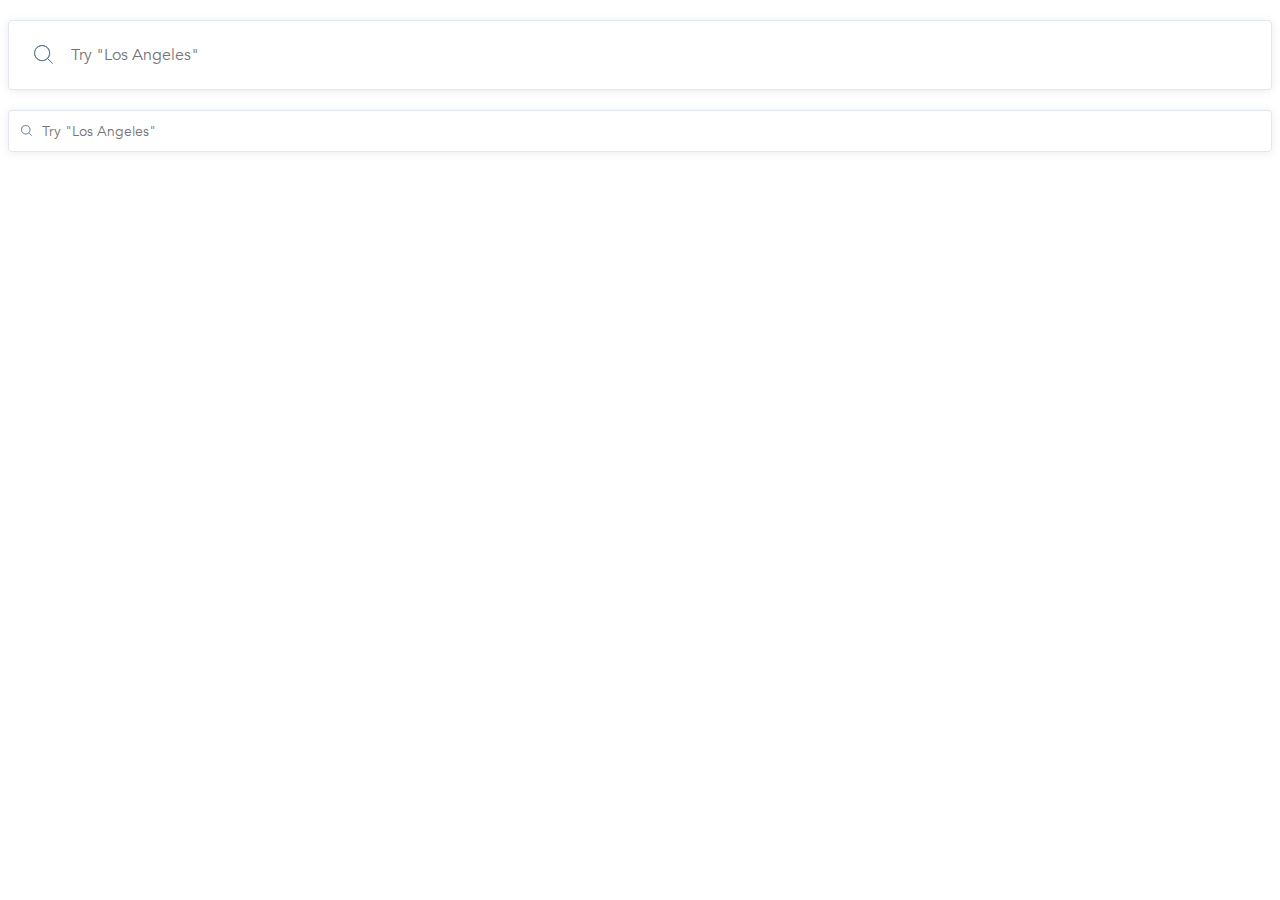
<file: index.html>
<!doctype html><html lang="en"><head><meta charset="UTF-8"><meta name="viewport" content="width=device-width, user-scalable=no, initial-scale=1.0, maximum-scale=1.0, minimum-scale=1.0"><meta http-equiv="X-UA-Compatible" content="ie=edge"><title>Search bar airbnb</title><link rel="stylesheet" href="style.39d6812e.css"></head><body> <form action="#" class="search-bar" data-qa="big"> <label class="search-bar__label"> <input data-qa="keypress" type="text" class="search-bar__input" placeholder="Try &quot;Los Angeles&quot;"> </label> </form> <form action="#" class="search-bar" data-qa="small"> <label class="search-bar__label search-bar__label-small"> <input data-qa="keypress" type="text" class="search-bar__input search-bar__input-small" placeholder="Try &quot;Los Angeles&quot;"> </label> </form> </body></html>
</file>
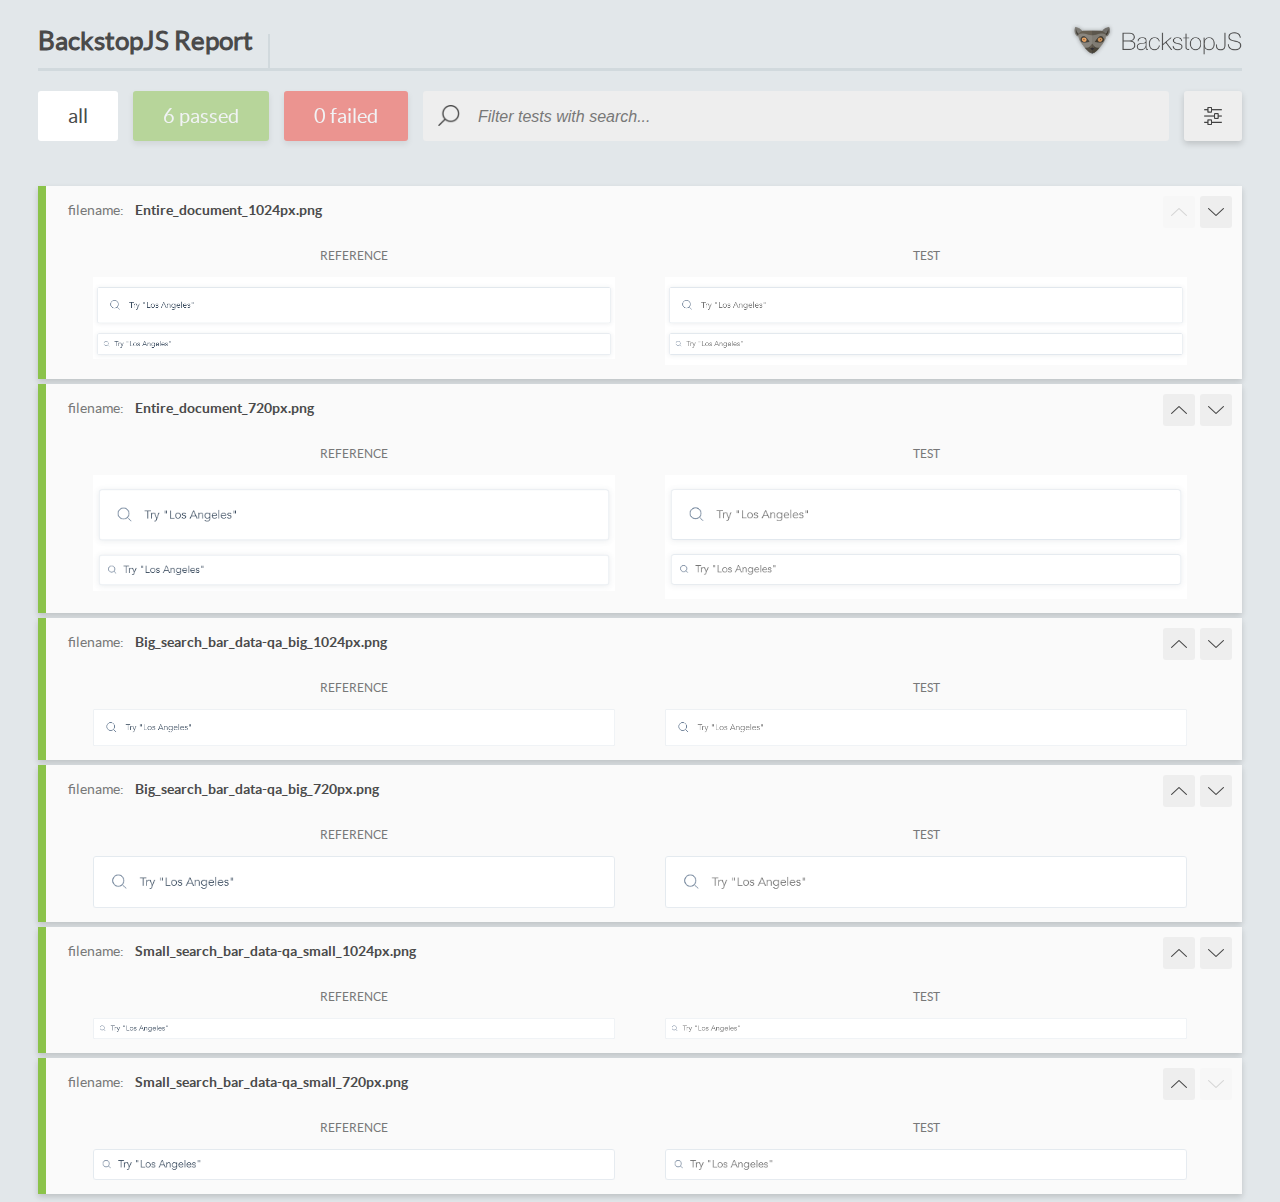
<file: report/html_report/index.html>
<!DOCTYPE html>
<html>
  <head>
    <meta charset="utf-8">
    <title>BackstopJS Report</title>

    <style>
      @font-face {
          font-family: 'latoregular';
          src: url('./assets/fonts/lato-regular-webfont.woff2') format('woff2'),
              url('./assets/fonts/lato-regular-webfont.woff') format('woff');
          font-weight: 400;
          font-style: normal;
      }
      @font-face {
          font-family: 'latobold';
          src: url('./assets/fonts/lato-bold-webfont.woff2') format('woff2'),
              url('./assets/fonts/lato-bold-webfont.woff') format('woff');
          font-weight: 700;
          font-style: normal;
      }

      .ReactModal__Body--open {
          overflow: hidden;
      }
      .ReactModal__Body--open .header {
        display: none;
      }

    </style>
  </head>
  <body style="background-color: #E2E7EA">
    <div id="root">

    </div>
    <script type="text/javascript">
      function report (report) { // eslint-disable-line no-unused-vars
        window.tests = report;
      }
    </script>
    <script type="text/javascript" src="config.js"></script>
    <script type="text/javascript" src="index_bundle.js"></script>
  </body>
</html>
</file>
<file: style.39d6812e.css>
@font-face{font-family:Avenir;font-weight:300;src:url(Avenir-Book.2d3ca52a.ttf)}@font-face{font-family:Avenir;font-weight:800;src:url(Avenir-Heavy.b98cf576.ttf)}body{margin:0}.search-bar{margin:20px 8px}.search-bar__label{display:flex;position:relative;height:70px}.search-bar__label-small{height:42px}.search-bar__label:before{width:19px;height:19px;top:25px;left:26px}.search-bar__label-small:before,.search-bar__label:before{content:"";position:absolute;background-image:url(Search.5449c8da.svg)}.search-bar__label-small:before{background-size:contain;width:11px;height:11px;top:15px;left:13px}.search-bar__input{font-family:Avenir,sans-serif;color:#3d4e61;font-weight:300;font-size:16px;width:100%;border-radius:4px;border:1px solid #e1e7ed;box-shadow:0 1px 8px 0 rgba(61,78,97,.1);padding-left:62px}.search-bar__input-small{padding-left:33px;font-size:14px}.search-bar__input:hover{box-shadow:0 3px 8px 0 rgba(61,78,97,.2)}.search-bar__input:focus{box-shadow:0 4px 4px 0 rgba(0,0,0,.25);font-weight:800;border-radius:3px;border:1px solid #e1e7ed;background:linear-gradient(180deg,#fff,#f6f6f7);outline:none}.search-bar__input-small:focus{box-shadow:none}
/*# sourceMappingURL=style.39d6812e.css.map */
</file>
